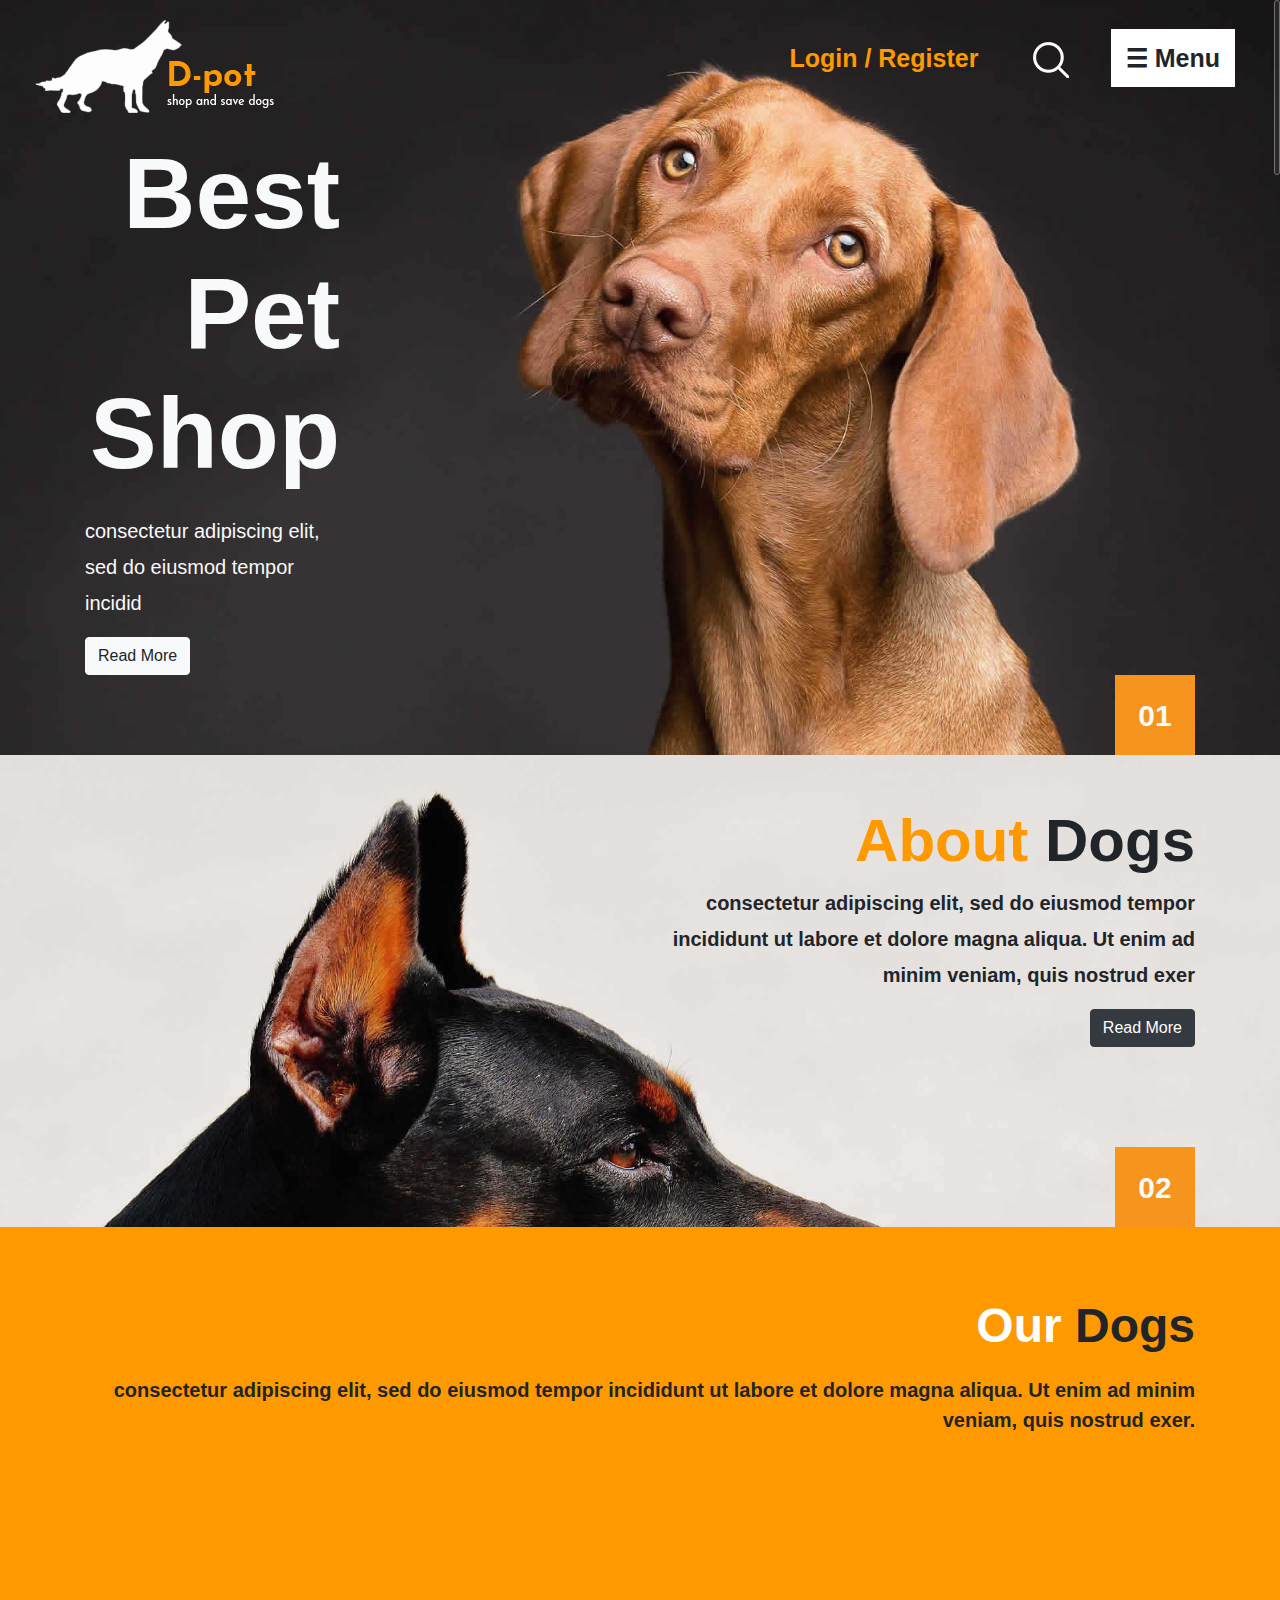
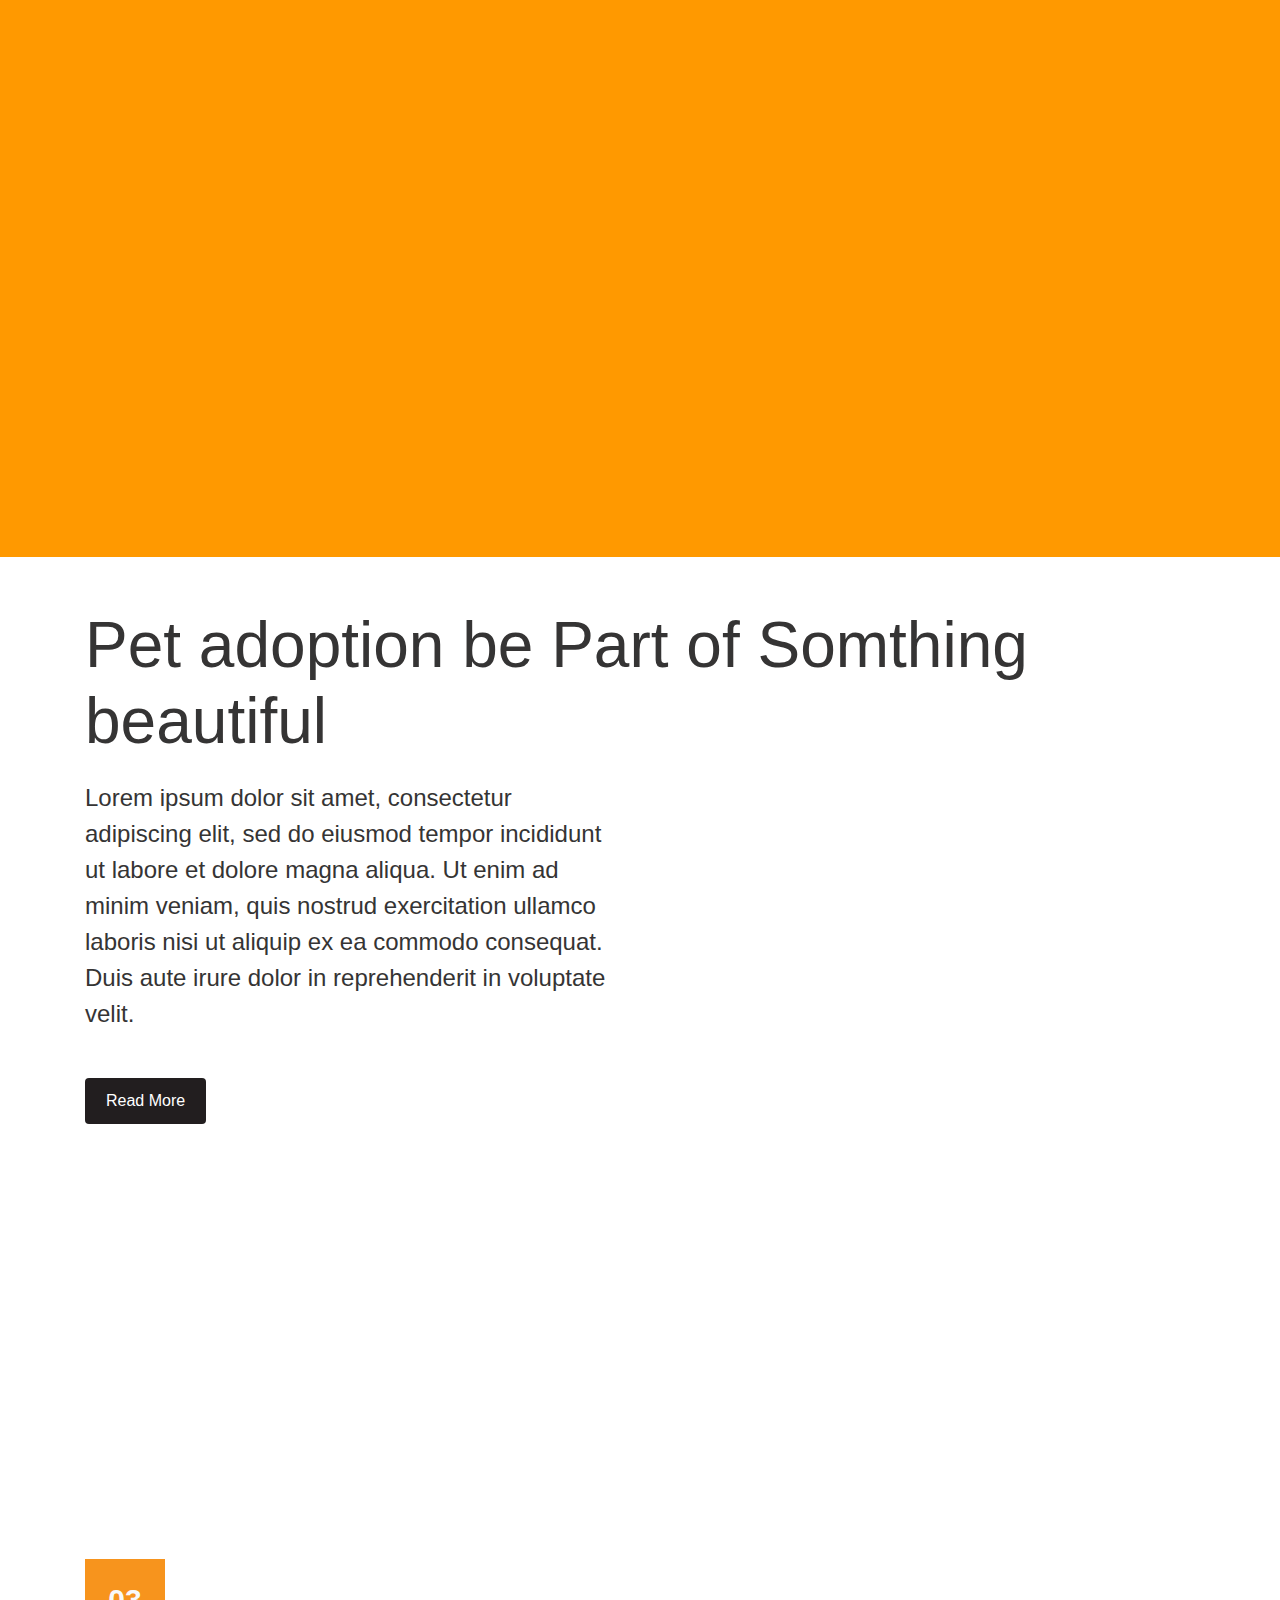
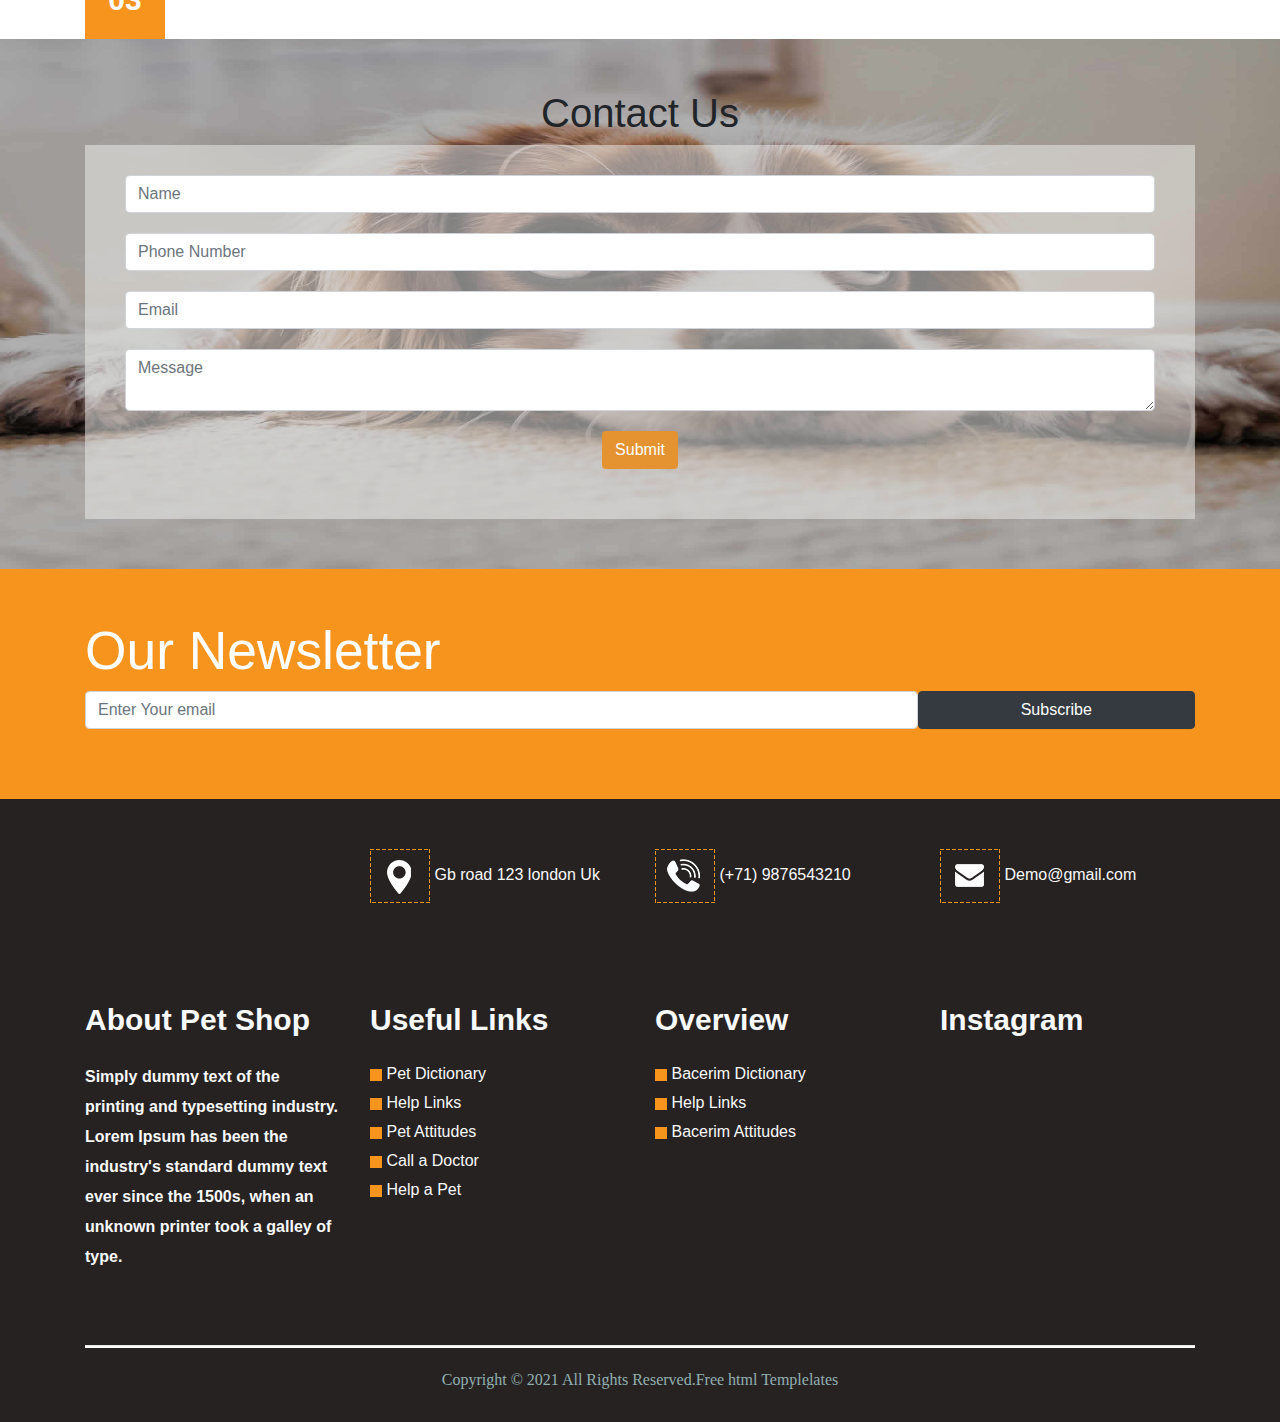
<file: index.html>
<!DOCTYPE html>
<html>
    <head>
        <meta charset="UTF-8">
        <meta http-equiv="X-UA-Compatible" content="IE=edge">
        <meta name="viewport" content="width=device-width, initial-scale=1.0">
   
        <link rel="stylesheet" href="css/bootstrap.min.css">
        <link rel="stylesheet" href="css/font-awesome.min.css">
        <link rel="stylesheet" href="css/animate.css">
        <link rel="stylesheet" href="css/master.css">
        
        <!--[if it IE 9]>
        <script src="../js/html5shiv.min.js"></script>
        <script src="../js/respond.min.js"></script>
        <![endif]-->
    </head>
    <body>

        <!-- start Header -->
        <section class="landing-page">
            <nav class="row">
                <a class="col-md-4"href="#">
                    <img class="wow bounceInLeft"src="images/logo.png" alt="">
                </a>
                <div class="col-md-8">
                    <div class="menu-text">
                        <ul class="list-unstyled" >
                            <li class="last">Login / Register</li>
                            <li class="last">
                                <a href="#"><img src="images/search-icon.png" alt=""></a>
                            </li>
                            <li class="active menu">
                             ☰ Menu
                            </li>
                        </ul>
                    </div>
                </div>
               
            </nav>
            <div class="container text-light">
                <div class="row">
                    <div class="col-md-3">
                        <h1 class="head wow fadeIn">Best Pet Shop</h1>
                        <p class="lead">consectetur adipiscing elit, sed do eiusmod tempor incidid</p>
                        <button class="btn btn-light">Read More</button>
                    </div>
                </div>
                <div class="bulit-right">
                    <span class="bulit-text-right">01</span>
                </div>
                
            </div>
        </section>
        <!-- end Header section -->
        
        <!-- start about dogs section  -->

        <section class="about-dogs">
            <div class="container">
                <div class="row">
                    <div class="col-md-6 offset-md-6 col-sm-12 wow bounceInRight">
                        <h2 class="h1"><span>About</span> Dogs</h2>
                        <p class="lead">
                            consectetur adipiscing elit, sed do eiusmod tempor incididunt ut labore et dolore magna aliqua. Ut enim ad minim veniam, quis nostrud exer
                        </p>
                        <button class="btn btn-dark">Read More</button>
                    </div>
                </div>
                <div class="bulit-right">
                    <span class="bulit-text-right text-light">02</span>
                </div>
            </div>
        </section>

        <!-- end about dogs section  -->

        <!-- start our dogs section  -->
        
        <section class="our-dogs">
            <div class="container">
                <h2 class="h1"><span>Our</span> Dogs</h2>
                <p class="lead">
                    consectetur adipiscing elit, sed do eiusmod tempor incididunt ut labore et dolore magna aliqua. Ut enim ad minim veniam, quis nostrud exer. 
                </p>
               <div class="row justify-content-around">
                <img src="images/gallery-img1.jpg" class="col-lg-4 col-md-6 col-sm-12 wow pulse"alt="" srcset="">
                <img src="images/gallery-img2.jpg" class="col-lg-4 col-md-6 col-sm-12 wow pulse"alt="" srcset="">
                <img src="images/gallery-img3.jpg" class="col-lg-4 col-md-6 col-sm-12 wow pulse"alt="" srcset="">
                <img src="images/gallery-img4.jpg" class="col-lg-4 col-md-6 col-sm-12 wow pulse"alt="" srcset="">
                <img src="images/gallery-img5.jpg" class="col-lg-4 col-md-6 col-sm-12 wow pulse"alt="" srcset="">
               </div>
        
            </div>
        </section>

        <!-- end our dogs section  -->

        <!-- start Pet Adoption section -->
        
        <section class="pet-adoption">
            <div class="container">
                <h2 class="h1">
                    Pet adoption be Part of Somthing beautiful
                </h2>
                <div class="row">
                    <div class="col-md-6 ">
                        <p>
                            Lorem ipsum dolor sit amet, consectetur adipiscing elit, sed do eiusmod tempor incididunt ut labore et dolore magna aliqua. Ut enim ad minim veniam, quis nostrud exercitation ullamco laboris nisi ut aliquip ex ea commodo consequat. Duis aute irure dolor in reprehenderit in voluptate velit.
                        </p>
                         <button type="button" class="btn">Read More</button>
                    </div>
                    <div class="col-md-6">
                        <img class="wow zoomIn" src="images/dog-img.png" alt="">
                    </div>
                </div>
                <div class="clearfix"></div>
                <div class="bulit-left">
                    <span class="bulit-text-right text-light">03</span>
                </div>
            </div>
        </section>
        
        <!-- End Pet Adoption section -->
        
        <!-- start contact us section -->

        <section class="contact-us text-center">
            <div class="container">
                <h2 class="h1">
                    Contact <span>Us</span>
                </h2>
                <form>
                    <input type="text" class="form-control" placeholder="Name" required>
                    <input type="text" class="form-control" placeholder="Phone Number" required>
                    <input type="email" class="form-control" placeholder="Email" required>
                    <textarea class="form-control" placeholder="Message" required></textarea>
                    <input type="submit" class="btn ">
                </form>
            </div>
        </section>

        <!-- end contact us section -->

        <!-- start our newsletter section -->
        
        <section class="our-newsletter">
            <div class="container">
                <h2 class="h1">Our Newsletter</h2>
                <div class="row" style="margin-left: 0; margin-right: 0;">
                    
                        <input type="text" class="form-control col-md-9 col-sm-12" placeholder="Enter Your email">
                        <input type="button" class="btn btn-dark col-md-3 col-sm-12" value="Subscribe">
                
                </div>
            </div>
        </section>

        <!-- end our newsletter section -->

        <!-- start footer -->
        
        <footer class="text-light" >
            <div class="container">
                <div class="row">
                    <div class="col-md-3 col-sm-6">
                        <img class="wow pulse"src="images/logo.png" alt="Logo">
                    </div>
                    <div class="col-md-3 col-sm-6">
                        <img src="images/map-icon.png" alt="">
                        <span>Gb road 123 london Uk</span>
                    </div>
                    <div class="col-md-3 col-sm-6">
                        <img src="images/call-icon.png" alt="">
                        <span>(+71) 9876543210</span>
                    </div>
                    <div class="col-md-3 col-sm-6">
                        <img src="images/email-icon.png" alt="">
                        <span>Demo@gmail.com</span>
                    </div>
                </div>
                <div class="row">
                    <div class="col-lg-3 col-md-6 col-sm-12">
                        <h2 class="h1">About Pet Shop</h2>
                        <p>
                            Simply dummy text of the printing and typesetting industry. Lorem Ipsum has been the industry's standard dummy text ever since the 1500s, when an unknown printer took a galley of type.
                        </p>
                    </div>
                    <div class="col-lg-3 col-md-6 col-sm-12 useful-links">
                        <h2 class="h1">Useful Links</h2>
                        <div> 
                            <img src="images/bulit-icon.png" alt="">
                            <span>Pet Dictionary</span>
                        </div>
                        <div> 
                            <img src="images/bulit-icon.png" alt="">
                            <span>Help Links</span>
                        </div>
                        <div> 
                            <img src="../images/bulit-icon.png" alt="">
                            <span>Pet Attitudes</span>
                        </div>
                        <div> 
                            <img src="images/bulit-icon.png" alt="">
                            <span>Call a Doctor</span>
                        </div>
                        <div> 
                            <img src="images/bulit-icon.png" alt="">
                            <span>Help a Pet</span>
                        </div>
                    </div>
                    <div class="col-lg-3 col-md-6 col-sm-12 overview">
                        <h2 class="h1">Overview</h2>
                        <div> 
                            <img src="images/bulit-icon.png" alt="">
                            <span>Bacerim Dictionary</span>
                        </div>
                        <div> 
                            <img src="images/bulit-icon.png" alt="">
                            <span>Help Links</span>
                        </div> <div> 
                            <img src="images/bulit-icon.png" alt="">
                            <span>Bacerim Attitudes</span>
                        </div>
                    </div>
                    <div class="col-lg-3 col-md-6 col-sm-12 instagram">
                        <h2 class="h1">Instagram</h2>
                        <div class="row justify-content-around">
                            <div>
                                <img class="wow pulse" src="images/footer-img1.png" alt="">
                            </div>
                            <div>
                                <img class="wow pulse"src="images/footer-img2.png" alt="">
                            </div>
                            <div>
                                <img class="wow pulse"src="images/footer-img3.png" alt="">
                            </div>
                            <div>
                                <img class="wow pulse"src="images/footer-img4.png" alt="">
                            </div>  
                        </div>
                    </div>
                </div>
     
                <div class="social-links text-center">
                    <a href="http://www.facebook.com" target="_blank">
                        <img class="wow pulse" src="images/fb-icon.png" alt="">
                    </a>
                    <a href="http://www.twitter.com" target="_blank">
                        <img class="wow pulse"src="images/twitter-icon.png" alt="">                   
                    </a>
                    <a href="http://www.google.com" target="_blank">
                        <img class="wow pulse"src="images/google-icon.png" alt="">                    
                    </a>
                    <a href="http://www.linkedin.com" target="_blank">
                        <img class="wow pulse"src="images/linkedin-icon.png" alt="">                   
                    </a>
                </div>
                <hr>
                <div class="copyrights text-center">
                    Copyright &copy; 2021 All Rights Reserved.<a href="#">Free html Templelates</a>
                </div>
            </div>
        </footer>

        <!-- end footer -->

        <!-- start overlay menu -->
        
        <div class="overlay-menu active">
            <ul class="list-unstyled">
                <li><a class="active" href="#">Home</a></li>
                <li><a href="html/about-us.html">About</a></li>
                <li><a href="html/gallary.html">Gallary</a></li>
                <li><a href="html/contact.html">Contact</a></li>
            </ul>
            <span class="btn-close">X</span>
        </div>

        <!-- end overlay menu -->

        <!-- start scroll button -->
        <div class="btn-scroll">
            <i class="fa fa-chevron-up fa-2x" aria-hidden="true"></i>
        </div>
        <!-- end scroll button -->
        <script src="js/jquery-3.4.1.min.js"></script>
        <script src="js/popper2.min.js"></script>
        <script src="js/jquery.nicescroll.min.js"></script>
        <script src="js/bootstrap.min.js"></script>
        <script src="js/wow.min.js"></script>
        <script src="js/master.js"></script>
    </body>
</html>
</file>
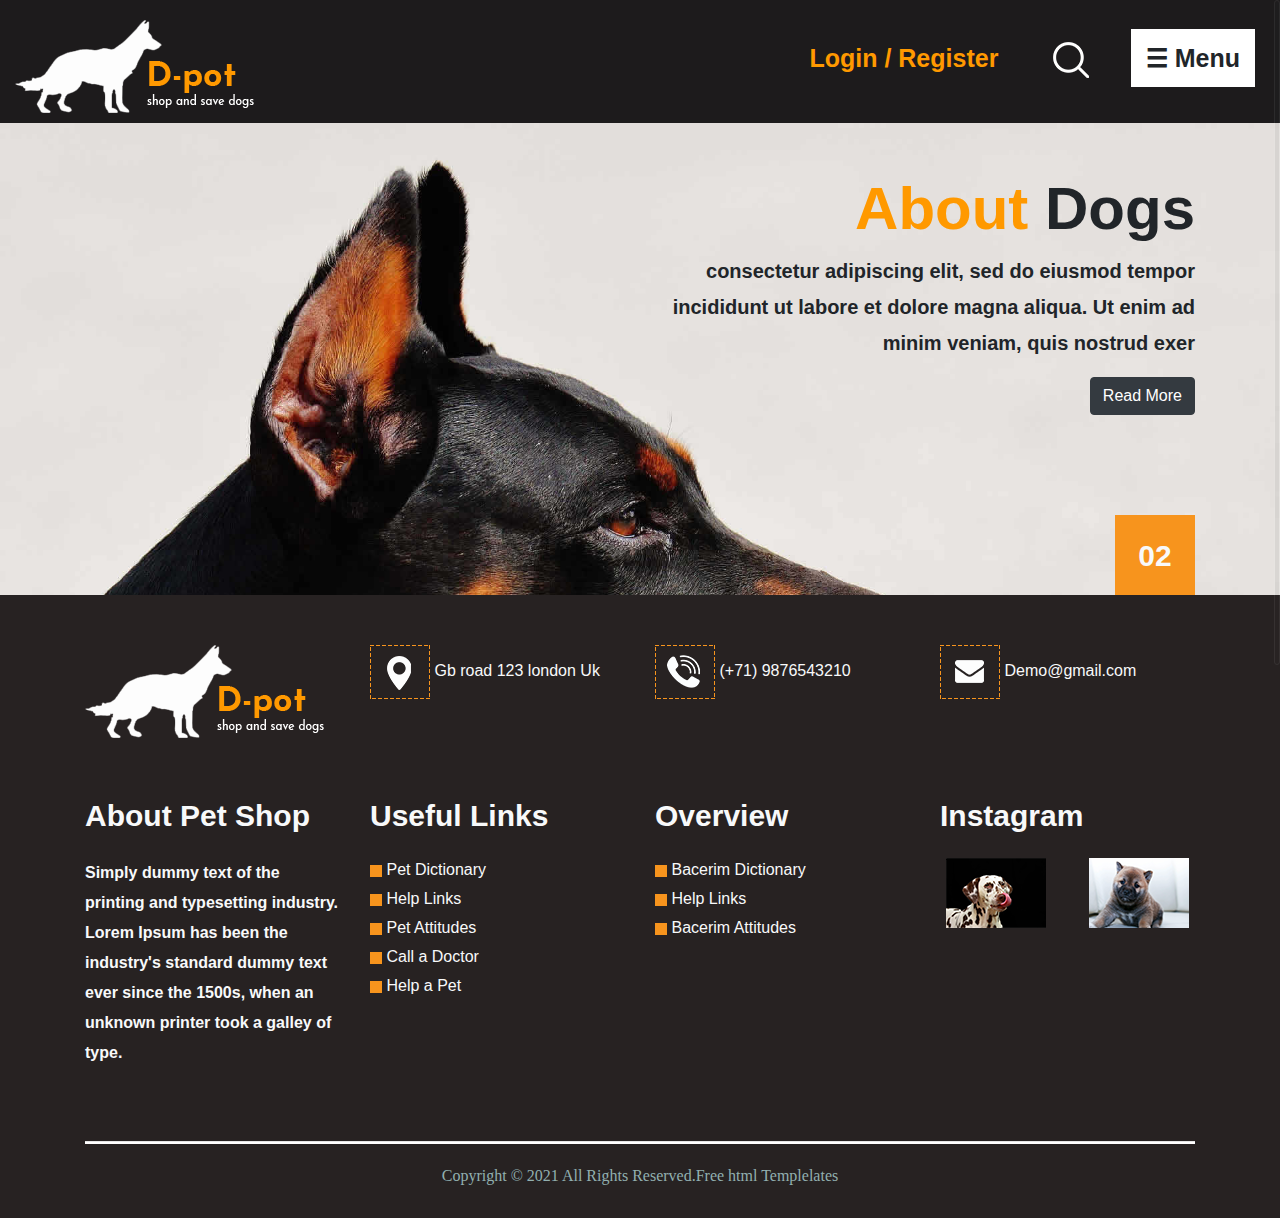
<file: html/about-us.html>
<!DOCTYPE html>
<html>
    <head>
        <meta charset="UTF-8">
        <meta http-equiv="X-UA-Compatible" content="IE=edge">
        <meta name="viewport" content="width=device-width, initial-scale=1.0">
   
        <link rel="stylesheet" href="../css/bootstrap.min.css">
        <link rel="stylesheet" href="../css/font-awesome.min.css">
        <link rel="stylesheet" href="../css/animate.css">
        <link rel="stylesheet" href="../css/master.css">
        <link rel="stylesheet" href="../css/pages.css">
        
        <!--[if it IE 9]>
        <script src="../js/html5shiv.min.js"></script>
        <script src="../js/respond.min.js"></script>
        <![endif]-->
    </head>
    <body>

        <!-- nav bar -->
        <nav class="row">
            <a class="col-md-4"href="#">
                <img class="wow bounceInLeft"src="../images/logo.png" alt="">
            </a>
            <div class="col-md-8">
                <div class="menu-text">
                    <ul class="list-unstyled" >
                        <li class="last">Login / Register</li>
                        <li class="last">
                            <a href="#"><img src="../images/search-icon.png" alt=""></a>
                        </li>
                        <li class="active menu">
                         ☰ Menu
                        </li>
                    </ul>
                </div>
            </div>
           
        </nav>
        
        <!-- end nav bar-->
        
        <!-- start about dogs section  -->

        <section class="about-dogs">
            <div class="container">
                <div class="row">
                    <div class="col-md-6 offset-md-6 col-sm-12 wow bounceInRight">
                        <h2 class="h1"><span>About</span> Dogs</h2>
                        <p class="lead">
                            consectetur adipiscing elit, sed do eiusmod tempor incididunt ut labore et dolore magna aliqua. Ut enim ad minim veniam, quis nostrud exer
                        </p>
                        <button class="btn btn-dark">Read More</button>
                    </div>
                </div>
                <div class="bulit-right">
                    <span class="bulit-text-right text-light">02</span>
                </div>
            </div>
        </section>

        <!-- end about dogs section  -->


        <!-- start footer -->
        <footer class="text-light" >
            <div class="container">
                <div class="row">
                    <div class="col-md-3 col-sm-6">
                        <img class="wow pulse"src="../images/logo.png" alt="Logo">
                    </div>
                    <div class="col-md-3 col-sm-6">
                        <img src="../images/map-icon.png" alt="">
                        <span>Gb road 123 london Uk</span>
                    </div>
                    <div class="col-md-3 col-sm-6">
                        <img src="../images/call-icon.png" alt="">
                        <span>(+71) 9876543210</span>
                    </div>
                    <div class="col-md-3 col-sm-6">
                        <img src="../images/email-icon.png" alt="">
                        <span>Demo@gmail.com</span>
                    </div>
                </div>
                <div class="row">
                    <div class="col-lg-3 col-md-6 col-sm-12">
                        <h2 class="h1">About Pet Shop</h2>
                        <p>
                            Simply dummy text of the printing and typesetting industry. Lorem Ipsum has been the industry's standard dummy text ever since the 1500s, when an unknown printer took a galley of type.
                        </p>
                    </div>
                    <div class="col-lg-3 col-md-6 col-sm-12 useful-links">
                        <h2 class="h1">Useful Links</h2>
                        <div> 
                            <img src="../images/bulit-icon.png" alt="">
                            <span>Pet Dictionary</span>
                        </div>
                        <div> 
                            <img src="../images/bulit-icon.png" alt="">
                            <span>Help Links</span>
                        </div>
                        <div> 
                            <img src="../images/bulit-icon.png" alt="">
                            <span>Pet Attitudes</span>
                        </div>
                        <div> 
                            <img src="../images/bulit-icon.png" alt="">
                            <span>Call a Doctor</span>
                        </div>
                        <div> 
                            <img src="../images/bulit-icon.png" alt="">
                            <span>Help a Pet</span>
                        </div>
                    </div>
                    <div class="col-lg-3 col-md-6 col-sm-12 overview">
                        <h2 class="h1">Overview</h2>
                        <div> 
                            <img src="../images/bulit-icon.png" alt="">
                            <span>Bacerim Dictionary</span>
                        </div>
                        <div> 
                            <img src="../images/bulit-icon.png" alt="">
                            <span>Help Links</span>
                        </div> <div> 
                            <img src="../images/bulit-icon.png" alt="">
                            <span>Bacerim Attitudes</span>
                        </div>
                    </div>
                    <div class="col-lg-3 col-md-6 col-sm-12 instagram">
                        <h2 class="h1">Instagram</h2>
                        <div class="row justify-content-around">
                            <div>
                                <img class="wow pulse" src="../images/footer-img1.png" alt="">
                            </div>
                            <div>
                                <img class="wow pulse"src="../images/footer-img2.png" alt="">
                            </div>
                            <div>
                                <img class="wow pulse"src="../images/footer-img3.png" alt="">
                            </div>
                            <div>
                                <img class="wow pulse"src="../images/footer-img4.png" alt="">
                            </div>  
                        </div>
                    </div>
                </div>
     
                <div class="social-links text-center">
                    <a href="http://www.facebook.com" target="_blank">
                        <img class="wow pulse" src="../images/fb-icon.png" alt="">
                    </a>
                    <a href="http://www.twitter.com" target="_blank">
                        <img class="wow pulse"src="../images/twitter-icon.png" alt="">                   
                    </a>
                    <a href="http://www.google.com" target="_blank">
                        <img class="wow pulse"src="../images/google-icon.png" alt="">                    
                    </a>
                    <a href="http://www.linkedin.com" target="_blank">
                        <img class="wow pulse"src="../images/linkedin-icon.png" alt="">                   
                    </a>
                </div>
                <hr>
                <div class="copyrights text-center">
                    Copyright &copy; 2021 All Rights Reserved.<a href="#">Free html Templelates</a>
                </div>
            </div>
        </footer>

        <!-- end footer -->

        <!-- start overlay menu -->
        
        <div class="overlay-menu active">
            <ul class="list-unstyled">
                <li><a  href="../index.html">Home</a></li>
                <li><a  class="active" href="#">About</a></li>
                <li><a href="gallary.html">Gallary</a></li>
                <li><a href="contact.html">Contact</a></li>
            </ul>
            <span class="btn-close">X</span>
        </div>

        <!-- end overlay menu -->
         <!-- start scroll button -->
         <div class="btn-scroll">
            <i class="fa fa-chevron-up fa-2x" aria-hidden="true"></i>
        </div>
        <!-- end scroll button -->
        <script src="../js/jquery-3.4.1.min.js"></script>
        <script src="../js/popper2.min.js"></script>
        <script src="../js/jquery.nicescroll.min.js"></script>
        <script src="../js/bootstrap.min.js"></script>
        <script src="../js/wow.min.js"></script>
        <script src="../js/master.js"></script>
    </body>
</html>
</file>
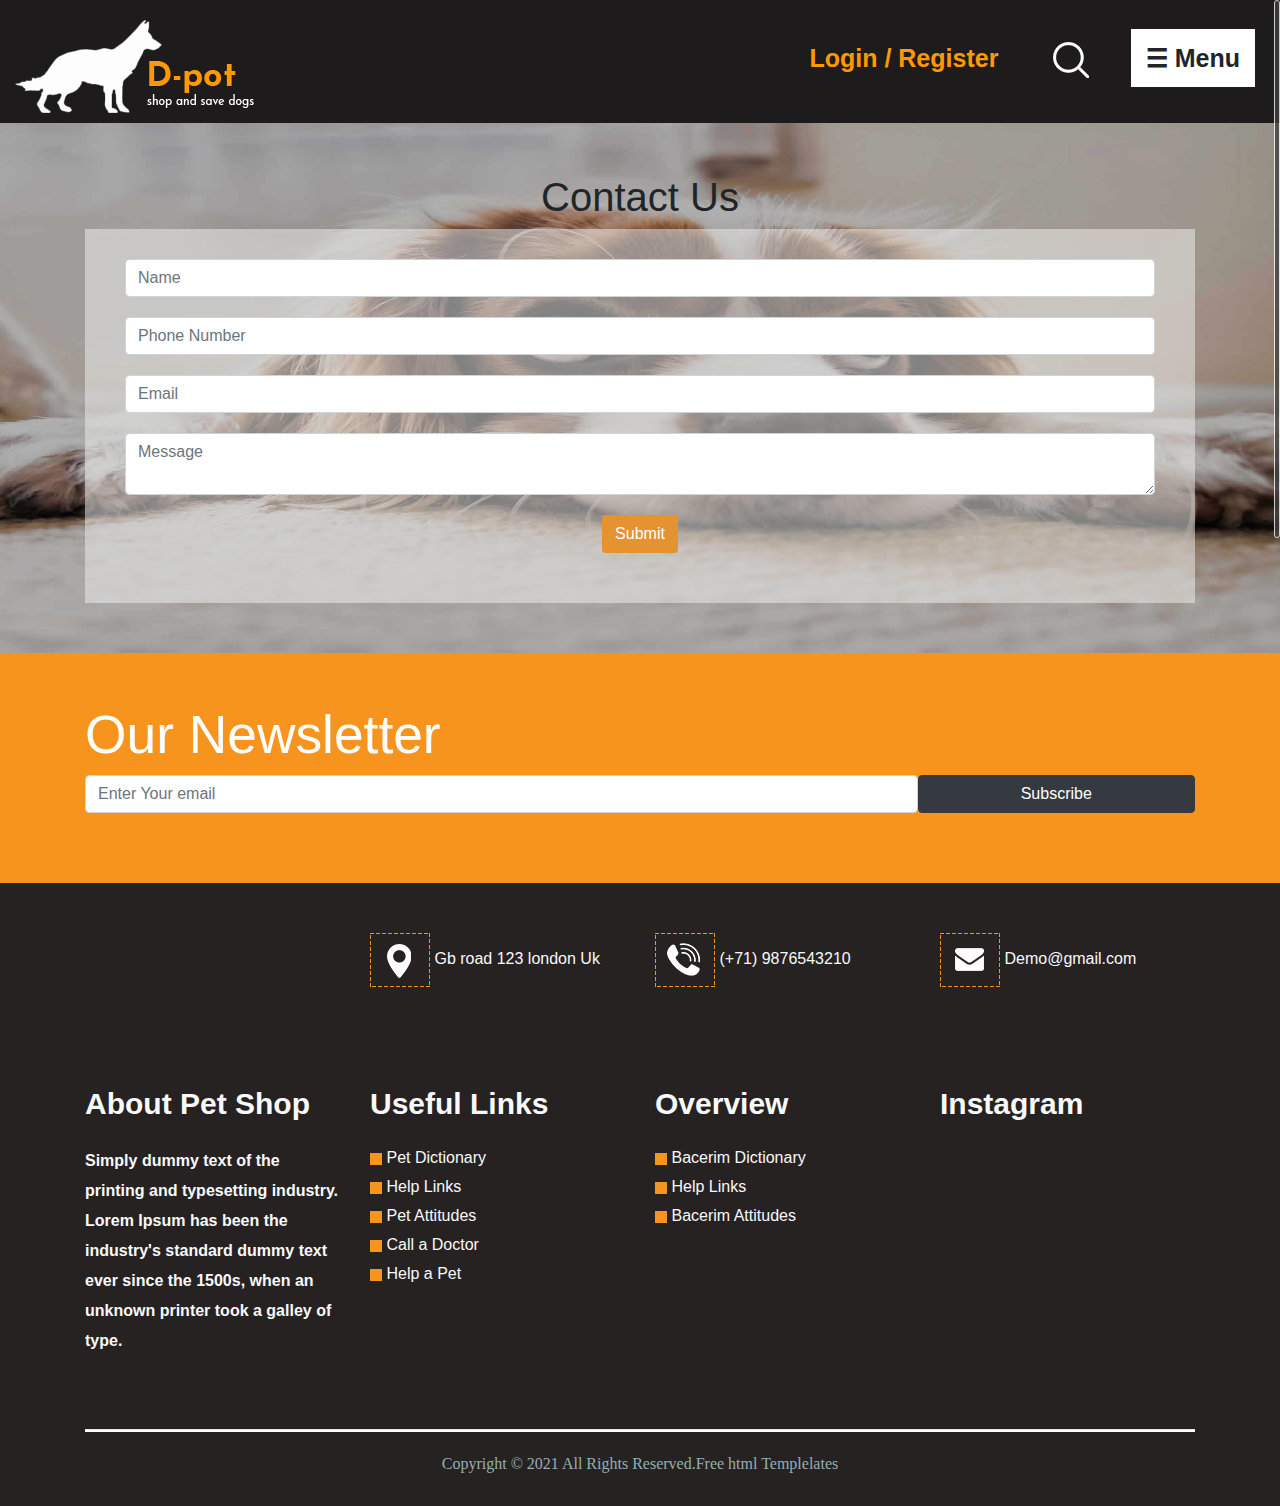
<file: html/contact.html>
<!DOCTYPE html>
<html>
    <head>
        <meta charset="UTF-8">
        <meta http-equiv="X-UA-Compatible" content="IE=edge">
        <meta name="viewport" content="width=device-width, initial-scale=1.0">
   
        <link rel="stylesheet" href="../css/bootstrap.min.css">
        <link rel="stylesheet" href="../css/font-awesome.min.css">
        <link rel="stylesheet" href="../css/animate.css">
        <link rel="stylesheet" href="../css/master.css">
        <link rel="stylesheet" href="../css/pages.css">
        
        <!--[if it IE 9]>
        <script src="../js/html5shiv.min.js"></script>
        <script src="../js/respond.min.js"></script>
        <![endif]-->
    </head>
    <body>

        <!-- start Navbar -->
        <nav class="row">
            <a class="col-md-4"href="#">
                <img class="wow bounceInLeft"src="../images/logo.png" alt="">
            </a>
            <div class="col-md-8">
                <div class="menu-text">
                    <ul class="list-unstyled" >
                        <li class="last">Login / Register</li>
                        <li class="last">
                            <a href="#"><img src="../images/search-icon.png" alt=""></a>
                        </li>
                        <li class="active menu">
                         ☰ Menu
                        </li>
                    </ul>
                </div>
            </div>
           
        </nav>
        <!-- End Navbar -->
        <!-- start contact us section -->

        <section class="contact-us text-center">
            <div class="container">
                <h2 class="h1">
                    Contact <span>Us</span>
                </h2>
                <form>
                    <input type="text" class="form-control" placeholder="Name" required>
                    <input type="text" class="form-control" placeholder="Phone Number" required>
                    <input type="email" class="form-control" placeholder="Email" required>
                    <textarea class="form-control" placeholder="Message" required></textarea>
                    <input type="submit" class="btn ">
                </form>
            </div>
        </section>

        <!-- end contact us section -->

        <!-- start our newsletter section -->
        
        <section class="our-newsletter">
            <div class="container">
                <h2 class="h1">Our Newsletter</h2>
                <div class="row" style="margin-left: 0; margin-right: 0;">
                    
                        <input type="text" class="form-control col-md-9 col-sm-12" placeholder="Enter Your email">
                        <input type="button" class="btn btn-dark col-md-3 col-sm-12" value="Subscribe">
                
                </div>
            </div>
        </section>

        <!-- end our newsletter section -->

        <!-- start footer -->
        
        <footer class="text-light" >
            <div class="container">
                <div class="row">
                    <div class="col-md-3 col-sm-6">
                        <img class="wow pulse"src="../images/logo.png" alt="Logo">
                    </div>
                    <div class="col-md-3 col-sm-6">
                        <img src="../images/map-icon.png" alt="">
                        <span>Gb road 123 london Uk</span>
                    </div>
                    <div class="col-md-3 col-sm-6">
                        <img src="../images/call-icon.png" alt="">
                        <span>(+71) 9876543210</span>
                    </div>
                    <div class="col-md-3 col-sm-6">
                        <img src="../images/email-icon.png" alt="">
                        <span>Demo@gmail.com</span>
                    </div>
                </div>
                <div class="row">
                    <div class="col-lg-3 col-md-6 col-sm-12">
                        <h2 class="h1">About Pet Shop</h2>
                        <p>
                            Simply dummy text of the printing and typesetting industry. Lorem Ipsum has been the industry's standard dummy text ever since the 1500s, when an unknown printer took a galley of type.
                        </p>
                    </div>
                    <div class="col-lg-3 col-md-6 col-sm-12 useful-links">
                        <h2 class="h1">Useful Links</h2>
                        <div> 
                            <img src="../images/bulit-icon.png" alt="">
                            <span>Pet Dictionary</span>
                        </div>
                        <div> 
                            <img src="../images/bulit-icon.png" alt="">
                            <span>Help Links</span>
                        </div>
                        <div> 
                            <img src="../images/bulit-icon.png" alt="">
                            <span>Pet Attitudes</span>
                        </div>
                        <div> 
                            <img src="../images/bulit-icon.png" alt="">
                            <span>Call a Doctor</span>
                        </div>
                        <div> 
                            <img src="../images/bulit-icon.png" alt="">
                            <span>Help a Pet</span>
                        </div>
                    </div>
                    <div class="col-lg-3 col-md-6 col-sm-12 overview">
                        <h2 class="h1">Overview</h2>
                        <div> 
                            <img src="../images/bulit-icon.png" alt="">
                            <span>Bacerim Dictionary</span>
                        </div>
                        <div> 
                            <img src="../images/bulit-icon.png" alt="">
                            <span>Help Links</span>
                        </div> <div> 
                            <img src="../images/bulit-icon.png" alt="">
                            <span>Bacerim Attitudes</span>
                        </div>
                    </div>
                    <div class="col-lg-3 col-md-6 col-sm-12 instagram">
                        <h2 class="h1">Instagram</h2>
                        <div class="row justify-content-around">
                            <div>
                                <img class="wow pulse" src="../images/footer-img1.png" alt="">
                            </div>
                            <div>
                                <img class="wow pulse"src="../images/footer-img2.png" alt="">
                            </div>
                            <div>
                                <img class="wow pulse"src="../images/footer-img3.png" alt="">
                            </div>
                            <div>
                                <img class="wow pulse"src="../images/footer-img4.png" alt="">
                            </div>  
                        </div>
                    </div>
                </div>
     
                <div class="social-links text-center">
                    <a href="http://www.facebook.com" target="_blank">
                        <img class="wow pulse" src="../images/fb-icon.png" alt="">
                    </a>
                    <a href="http://www.twitter.com" target="_blank">
                        <img class="wow pulse"src="../images/twitter-icon.png" alt="">                   
                    </a>
                    <a href="http://www.google.com" target="_blank">
                        <img class="wow pulse"src="../images/google-icon.png" alt="">                    
                    </a>
                    <a href="http://www.linkedin.com" target="_blank">
                        <img class="wow pulse"src="../images/linkedin-icon.png" alt="">                   
                    </a>
                </div>
                <hr>
                <div class="copyrights text-center">
                    Copyright &copy; 2021 All Rights Reserved.<a href="#">Free html Templelates</a>
                </div>
            </div>
        </footer>
        <!-- end footer -->

        <!-- start overlay menu -->
        
        <div class="overlay-menu active">
            <ul class="list-unstyled">
                <li><a href="../index.html">Home</a></li>
                <li><a href="about-us.html">About</a></li>
                <li><a href="gallary.html">Gallary</a></li>
                <li><a class="active" href="#">Contact</a></li>
            </ul>
            <span class="btn-close">X</span>
        </div>

        <!-- end overlay menu -->
        <!-- start scroll button -->
        <div class="btn-scroll">
            <i class="fa fa-chevron-up fa-2x" aria-hidden="true"></i>
        </div>
        <!-- end scroll button -->
   
        <script src="../js/jquery-3.4.1.min.js"></script>
        <script src="../js/popper2.min.js"></script>
        <script src="../js/jquery.nicescroll.min.js"></script>
        <script src="../js/bootstrap.min.js"></script>
        <script src="../js/wow.min.js"></script>
        <script src="../js/master.js"></script>
    </body>
</html>
</file>
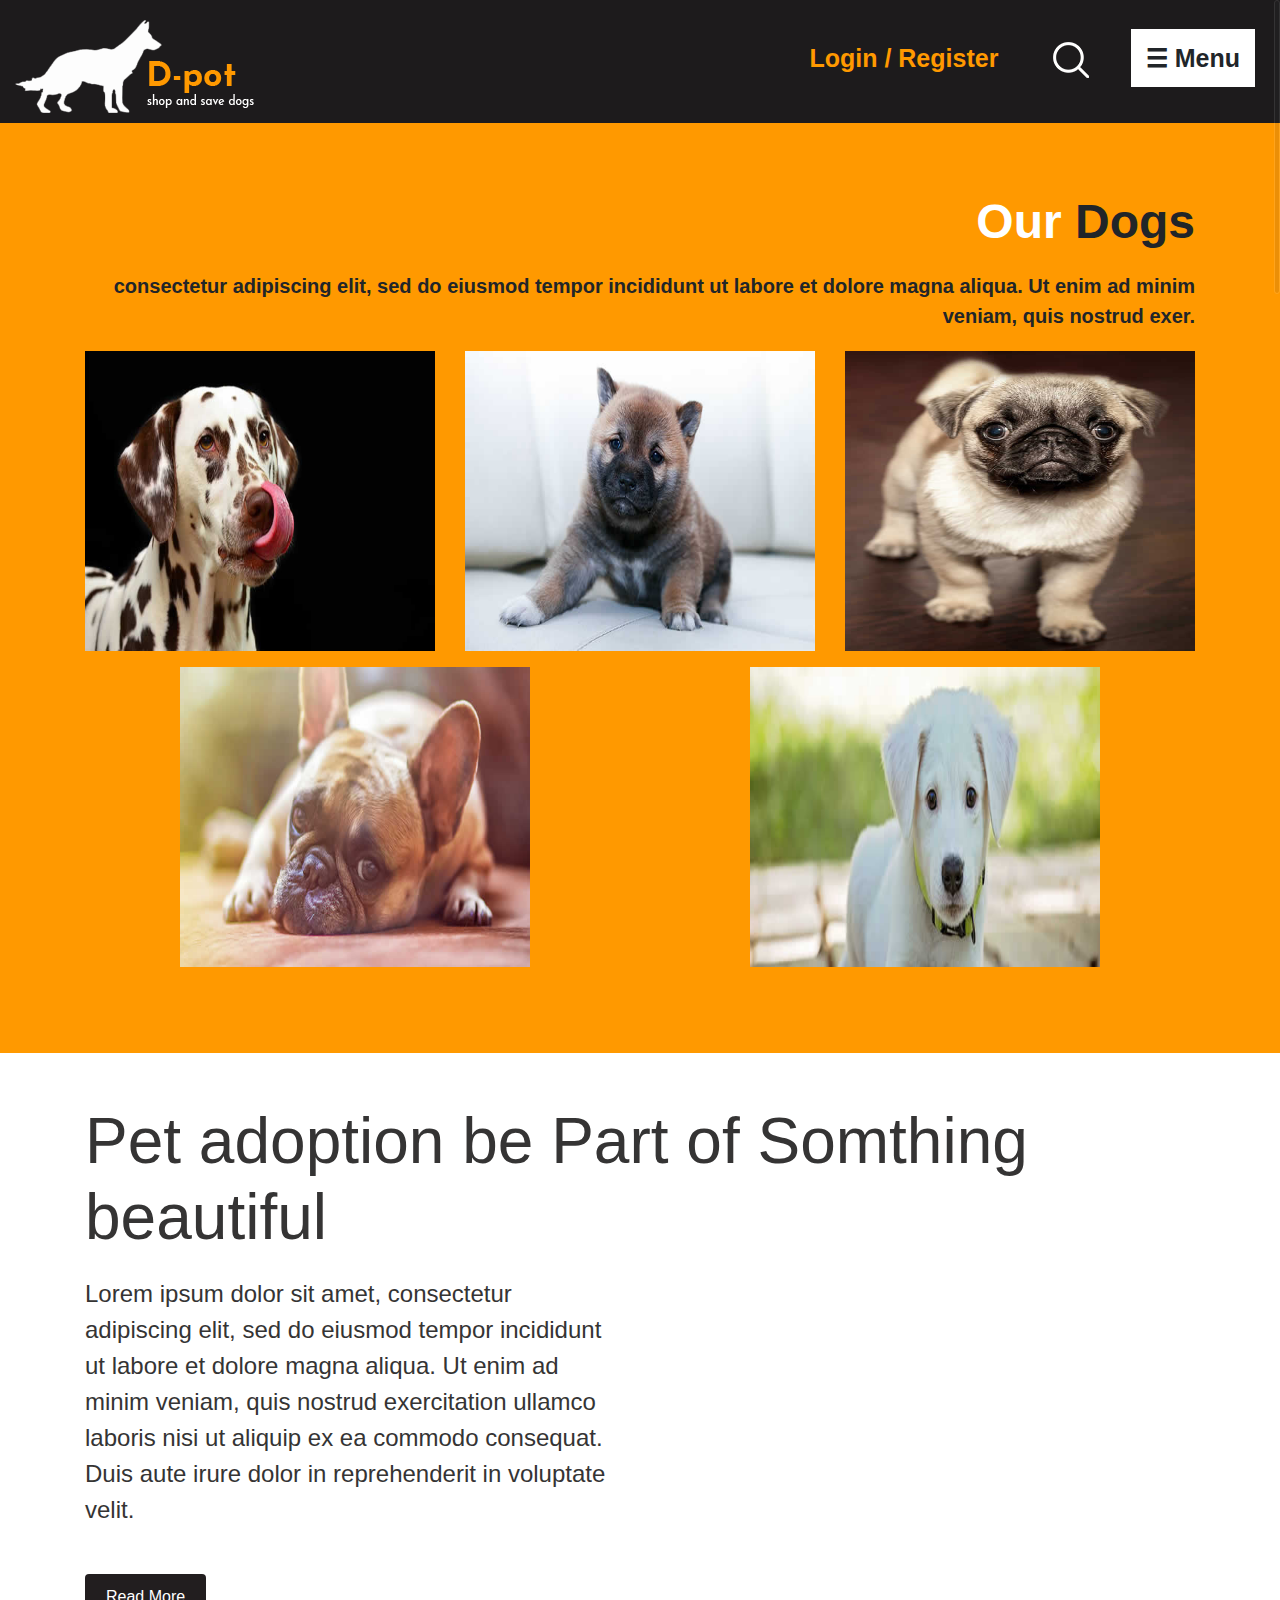
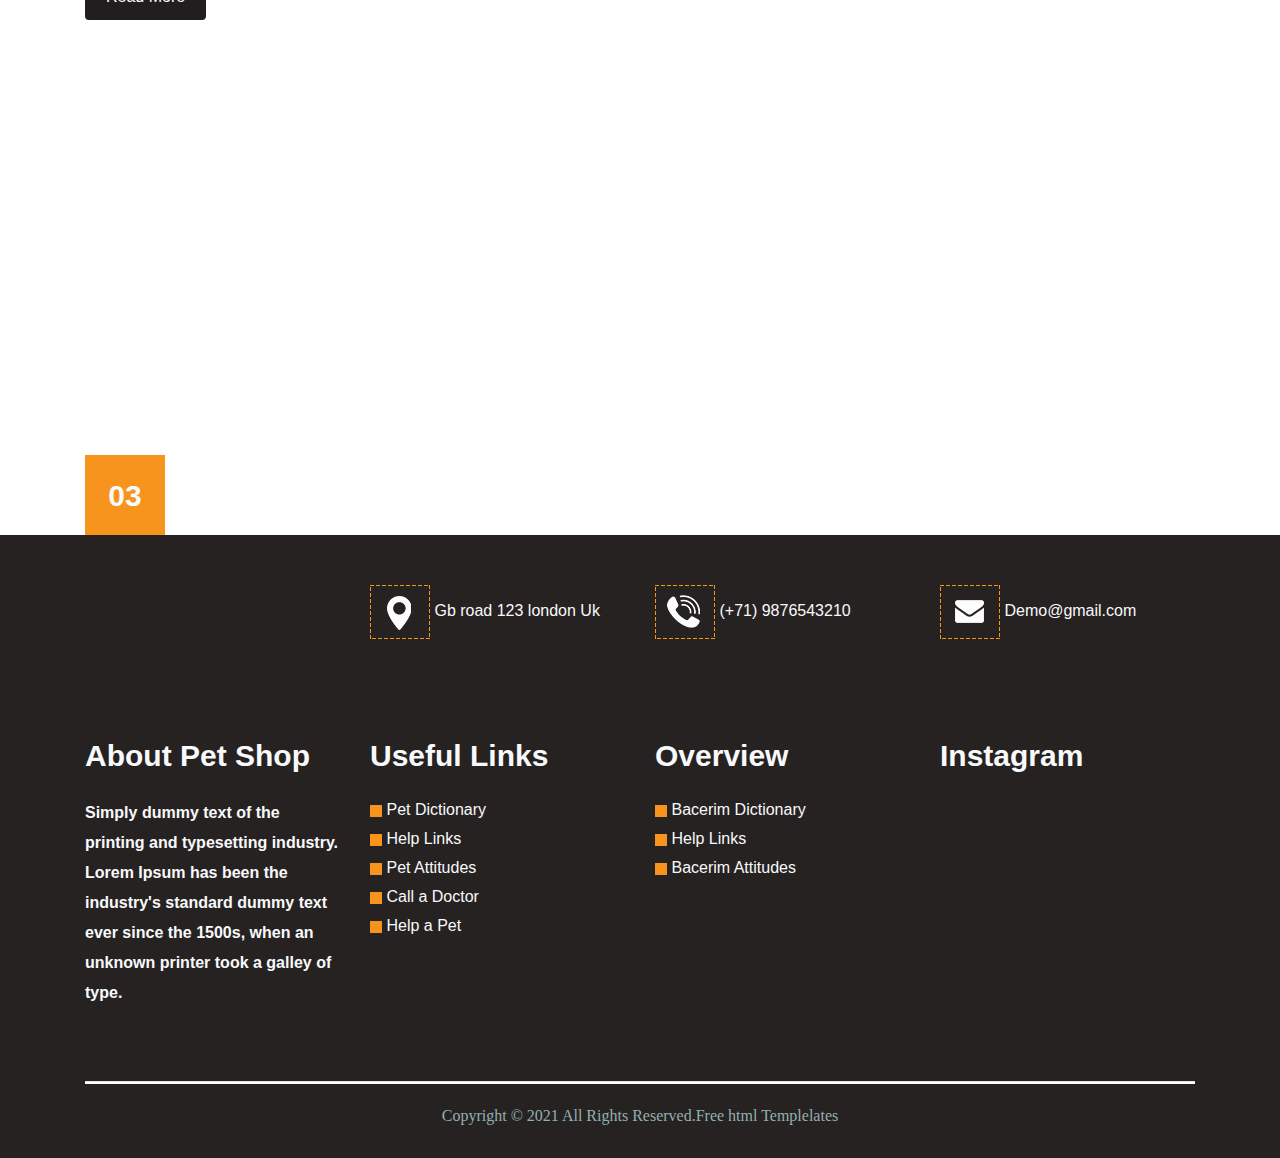
<file: html/gallary.html>
<!DOCTYPE html>
<html>
    <head>
        <meta charset="UTF-8">
        <meta http-equiv="X-UA-Compatible" content="IE=edge">
        <meta name="viewport" content="width=device-width, initial-scale=1.0">
   
        <link rel="stylesheet" href="../css/bootstrap.min.css">
        <link rel="stylesheet" href="../css/font-awesome.min.css">
        <link rel="stylesheet" href="../css/animate.css">
        <link rel="stylesheet" href="../css/master.css">
        <link rel="stylesheet" href="../css/pages.css">
        
        <!--[if it IE 9]>
        <script src="../js/html5shiv.min.js"></script>
        <script src="../js/respond.min.js"></script>
        <![endif]-->
    </head>
    <body>

        <!-- start Navbar -->
     
        <nav class="row">
            <a class="col-md-4"href="#">
                <img class="wow bounceInLeft"src="../images/logo.png" alt="">
            </a>
            <div class="col-md-8">
                <div class="menu-text">
                    <ul class="list-unstyled" >
                        <li class="last">Login / Register</li>
                        <li class="last">
                            <a href="#"><img src="../images/search-icon.png" alt=""></a>
                        </li>
                        <li class="active menu">
                         ☰ Menu
                        </li>
                    </ul>
                </div>
            </div>
           
        </nav>
        <!--End Navbar-->
    

        <!-- start our dogs section  -->
        
        <section class="our-dogs">
            <div class="container">
                <h2 class="h1"><span>Our</span> Dogs</h2>
                <p class="lead">
                    consectetur adipiscing elit, sed do eiusmod tempor incididunt ut labore et dolore magna aliqua. Ut enim ad minim veniam, quis nostrud exer. 
                </p>
               <div class="row justify-content-around">
                <img src="../images/gallery-img1.jpg" class="col-lg-4 col-md-6 col-sm-12 wow pulse"alt="" srcset="">
                <img src="../images/gallery-img2.jpg" class="col-lg-4 col-md-6 col-sm-12 wow pulse"alt="" srcset="">
                <img src="../images/gallery-img3.jpg" class="col-lg-4 col-md-6 col-sm-12 wow pulse"alt="" srcset="">
                <img src="../images/gallery-img4.jpg" class="col-lg-4 col-md-6 col-sm-12 wow pulse"alt="" srcset="">
                <img src="../images/gallery-img5.jpg" class="col-lg-4 col-md-6 col-sm-12 wow pulse"alt="" srcset="">
               </div>
        
            </div>
        </section>

        <!-- end our dogs section  -->

        <!-- start Pet Adoption section -->
        
        <section class="pet-adoption">
            <div class="container">
                <h2 class="h1">
                    Pet adoption be Part of Somthing beautiful
                </h2>
                <div class="row">
                    <div class="col-md-6 ">
                        <p>
                            Lorem ipsum dolor sit amet, consectetur adipiscing elit, sed do eiusmod tempor incididunt ut labore et dolore magna aliqua. Ut enim ad minim veniam, quis nostrud exercitation ullamco laboris nisi ut aliquip ex ea commodo consequat. Duis aute irure dolor in reprehenderit in voluptate velit.
                        </p>
                         <button type="button" class="btn">Read More</button>
                    </div>
                    <div class="col-md-6">
                        <img  class="wow zoomIn"  src="../images/dog-img.png" alt="">
                    </div>
                </div>
                <div class="clearfix"></div>
                <div class="bulit-left">
                    <span class="bulit-text-right text-light">03</span>
                </div>
            </div>
        </section>
        
        <!-- End Pet Adoption section -->
        
        


        <!-- start footer -->
        <footer class="text-light" >
            <div class="container">
                <div class="row">
                    <div class="col-md-3 col-sm-6">
                        <img class="wow pulse"src="../images/logo.png" alt="Logo">
                    </div>
                    <div class="col-md-3 col-sm-6">
                        <img src="../images/map-icon.png" alt="">
                        <span>Gb road 123 london Uk</span>
                    </div>
                    <div class="col-md-3 col-sm-6">
                        <img src="../images/call-icon.png" alt="">
                        <span>(+71) 9876543210</span>
                    </div>
                    <div class="col-md-3 col-sm-6">
                        <img src="../images/email-icon.png" alt="">
                        <span>Demo@gmail.com</span>
                    </div>
                </div>
                <div class="row">
                    <div class="col-lg-3 col-md-6 col-sm-12">
                        <h2 class="h1">About Pet Shop</h2>
                        <p>
                            Simply dummy text of the printing and typesetting industry. Lorem Ipsum has been the industry's standard dummy text ever since the 1500s, when an unknown printer took a galley of type.
                        </p>
                    </div>
                    <div class="col-lg-3 col-md-6 col-sm-12 useful-links">
                        <h2 class="h1">Useful Links</h2>
                        <div> 
                            <img src="../images/bulit-icon.png" alt="">
                            <span>Pet Dictionary</span>
                        </div>
                        <div> 
                            <img src="../images/bulit-icon.png" alt="">
                            <span>Help Links</span>
                        </div>
                        <div> 
                            <img src="../images/bulit-icon.png" alt="">
                            <span>Pet Attitudes</span>
                        </div>
                        <div> 
                            <img src="../images/bulit-icon.png" alt="">
                            <span>Call a Doctor</span>
                        </div>
                        <div> 
                            <img src="../images/bulit-icon.png" alt="">
                            <span>Help a Pet</span>
                        </div>
                    </div>
                    <div class="col-lg-3 col-md-6 col-sm-12 overview">
                        <h2 class="h1">Overview</h2>
                        <div> 
                            <img src="../images/bulit-icon.png" alt="">
                            <span>Bacerim Dictionary</span>
                        </div>
                        <div> 
                            <img src="../images/bulit-icon.png" alt="">
                            <span>Help Links</span>
                        </div> <div> 
                            <img src="../images/bulit-icon.png" alt="">
                            <span>Bacerim Attitudes</span>
                        </div>
                    </div>
                    <div class="col-lg-3 col-md-6 col-sm-12 instagram">
                        <h2 class="h1">Instagram</h2>
                        <div class="row justify-content-around">
                            <div>
                                <img class="wow pulse" src="../images/footer-img1.png" alt="">
                            </div>
                            <div>
                                <img class="wow pulse"src="../images/footer-img2.png" alt="">
                            </div>
                            <div>
                                <img class="wow pulse"src="../images/footer-img3.png" alt="">
                            </div>
                            <div>
                                <img class="wow pulse"src="../images/footer-img4.png" alt="">
                            </div>  
                        </div>
                    </div>
                </div>
     
                <div class="social-links text-center">
                    <a href="http://www.facebook.com" target="_blank">
                        <img class="wow pulse" src="../images/fb-icon.png" alt="">
                    </a>
                    <a href="http://www.twitter.com" target="_blank">
                        <img class="wow pulse"src="../images/twitter-icon.png" alt="">                   
                    </a>
                    <a href="http://www.google.com" target="_blank">
                        <img class="wow pulse"src="../images/google-icon.png" alt="">                    
                    </a>
                    <a href="http://www.linkedin.com" target="_blank">
                        <img class="wow pulse"src="../images/linkedin-icon.png" alt="">                   
                    </a>
                </div>
                <hr>
                <div class="copyrights text-center">
                    Copyright &copy; 2021 All Rights Reserved.<a href="#">Free html Templelates</a>
                </div>
            </div>
        </footer>

        <!-- end footer -->

        <!-- start overlay menu -->
        
        <div class="overlay-menu active">
            <ul class="list-unstyled">
                <li><a  href="../index.html">Home</a></li>
                <li><a href="about-us.html">About</a></li>
                <li><a class="active" href="#">Gallary</a></li>
                <li><a href="contact.html">Contact</a></li>
            </ul>
            <span class="btn-close">X</span>
        </div>

        <!-- end overlay menu -->
         <!-- start scroll button -->
         <div class="btn-scroll">
            <i class="fa fa-chevron-up fa-2x" aria-hidden="true"></i>
        </div>
        <!-- end scroll button -->
        <script src="../js/jquery-3.4.1.min.js"></script>
        <script src="../js/popper2.min.js"></script>
        <script src="../js/jquery.nicescroll.min.js"></script>
        <script src="../js/bootstrap.min.js"></script>
        <script src="../js/wow.min.js"></script>
        <script src="../js/master.js"></script>
    </body>
</html>
</file>
<file: css/master.css>
/* start landing pages section  */
body{min-height: 1000px;}
.landing-page{
    padding: 20px 20px 0;
    background-image: url(../images/landing-page-back.jpg);
    background-repeat: no-repeat;
    background-size: cover;
    overflow: hidden;
    

}
nav { margin-left: 0 !important; margin-right: 0 !important; }
nav .menu-text{ float: right; margin-top: 20px;}
@media (max-width:575px){
    nav .menu-text{
        float: none;
        margin-top: 30px
    }
}
nav .menu-text li{
    margin: 10px;
    padding: 15px;
    display: inline;
    font-size: 25px;
    font-weight: 700;
    text-align: center;
}
nav .menu-text  .last {color:#ff9900;}
@media (max-width:575px){
   nav .menu-text  .last{
        display: none;
    }
}
nav .menu-text .menu { cursor: pointer;}
nav .menu-text .active { background-color: #fff ;}
.landing-page .head {
    font-size: 100px;
    font-weight: 600;
    text-align: right;
    margin-top: 20px;
    margin-bottom: 20px;
}
@media (max-width:575px){
    .landing-page .head {
        font-size: 50px;
        text-align: left;
    }
}
.landing-page .lead {font-weight: 500; line-height: 1.8;}

/* end landing pages section  */


/* Start About Dogs Section*/

.about-dogs{
    padding-top:50px ;
    /* min-height: 100vh; */
    background-image: url(../images/about-img.jpg);
    /* background-repeat: no-repeat; */
    background-size: cover;
    text-align: right;
    overflow: hidden;
}

.about-dogs .h1 { font-size: 60px; font-weight: bold; }

@media (max-width:575px){
    .about-dogs .h1 {font-size: 40px;}
}
.about-dogs .h1 span { color:#ff9900;}
.about-dogs .lead { font-weight: 700;  line-height: 1.8;}

@media (max-width:575px){
    .about-dogs .lead {color: rgb(6, 128, 128);}
}
.about-dogs .bulit-right { margin-top: 100px  ; }

/* End About Dogs Section*/

/* start our dogs section */

.our-dogs{
    padding-top: 70px;
    padding-bottom: 70px;
    background-color: #ff9900;
}
.our-dogs h2 {font-size: 3em;}
.our-dogs h2,.our-dogs p { text-align: right; font-weight: 700; margin-bottom: 20px;}
.our-dogs h2 span { color:#fff}
.our-dogs img{ margin-bottom: 1rem; height: 300px;}

/* end our dogs section */

/* Start pet adoption section */

.pet-adoption{
    padding-top:50px ;
    overflow: hidden;
    /* position: relative; */
}
.pet-adoption .h1{
    font-size: 400%;
    margin-bottom: 20px;

}
@media (max-width:575px) {
    .pet-adoption .h1 { font-size: 40px;}
}
.pet-adoption .row div{
    margin-bottom: 30px;
}
.pet-adoption .h1,.pet-adoption p { color: #353434;}
.pet-adoption p,.pet-adoption .h1 ,.pet-adoption button { font-weight: 500;} 
.pet-adoption p{
    font-size: 150%;
}
.pet-adoption button{
    margin-bottom: 30px;
    margin-top: 30px;
    background-color: #221E1F;
    color: #fff;
    padding: 10px 20px;
}
/* End pet adoption section */

/* Start Contact us section */

.contact-us{
    background-image: url(../images/email-img.jpg);
    background-size: 100% 100%;

}
.contact-us ,.our-newsletter, footer{
    padding-top:50px ;
    padding-bottom:50px ;
}
.contact-us form{
    background-color: #edeceb88;
    padding: 30px 40px;
}
.contact-us form input,
.contact-us form textarea{
    margin-bottom: 20px;
}
.contact-us form input::-webkit-input-placeholder,
.contact-us form textarea::-webkit-input-placeholder{
    -webkit-transition: all 0.5s;
    -moz-transition: all 0.5s;
    -o-transition: all 0.5s;
    transition: all 0.5s;
}
.contact-us form input:focus::-webkit-input-placeholder,
.contact-us form textarea:focus::-webkit-input-placeholder{
    opacity: 0;
}
.contact-us form .btn{
    background-color: #E59231;
    color: white;
}
/* End Contact us section */

/* start our news letter section */

.our-newsletter{
    background-color: #F7941D;
}
.our-newsletter .h1{
    color: white;
    font-size: 40pt;
    font-weight: normal;
}
.our-newsletter input { margin-bottom: 20px;}
/* end our news letter section */
/* start footer section */

footer{
    padding-bottom: 30px;
    background-color: #272222;   
}
footer .row:nth-child(1){
    margin-bottom: 2.5rem;
}
footer .row:nth-child(1) div:not(:nth-child(4)){ margin-bottom: 20px;}

footer .h1{
    font-size: 30px;
    font-weight: bold;
    margin-bottom: 1.5rem;
}

footer .row:nth-child(2) P { 
    font-size: 12pt;
    font-weight: 600;
    line-height: 30px;

} 

footer .useful-links div ,
footer .overview div { margin-bottom: 5px; }
footer .instagram div{margin-bottom: 30px;}

footer .social-links a:not(:nth-child(4)) {margin-right: 30px;}

footer .social-links img{ 

    filter: alpha(opacity=70);
    opacity: 0.7;
    transition:all .5s ease-in-out;

}
footer .social-links img:hover{
    opacity: 1;
}

footer .copyrights { 
    color: #92B0B0;
    font-family: 'Times New Roman', Times, serif;
}
footer .copyrights a{ color:#92B0B0 ; 
    transition: all 0.5s ease-in-out;
    -webkit-transition: all 0.5s ease-in-out;
    -moz-transition: all 0.5s ease-in-out;
    -o-transition: all 0.5s ease-in-out;
}
footer .copyrights a:hover ,
footer .copyrights a:active ,
footer .copyrights a:focus {color:#fff ; text-decoration: none; text-shadow: #0f0 0px 0px 3px;}
footer hr { 
    height:2px;
    background-color: #fff; 
    margin-bottom: 20px;
    margin-top: 20px;
}
/* end footer section */

/* start overlay menu */
 .overlay-menu{ 
     position: fixed;
     top:0;
     left: 0;
     width: 0%;
     height: 100%;
     z-index: 1999;
     background-color: rgba(0, 0, 0, 0.9);
     display: none;
 }
 .overlay-menu.active{display: block;}
 .overlay-menu ul{
     position: absolute;
     top: 50%;
     left: 50%;
     display: none;
     -o-transform:translate(-50%,-50%) ;
     -webkit-transform:translate(-50%,-50%) ;
     -moz-transform:translate(-50%,-50%) ;
     transform:translate(-50%,-50%) ;
    
 }
 .overlay-menu ul li a {
    color: #fff;
    font-size: 2rem;
    text-decoration: none;
    -webkit-transition: color 0.5s ease-in-out;
    -o-transition: color 0.5s ease-in-out;
    -moz-transition: color 0.5s ease-in-out;
    transition: color 0.5s ease-in-out;
}
.overlay-menu ul li a:hover,
.overlay-menu ul li a.active { color: #FF9900;;}
 .overlay-menu .btn-close{
     position: absolute;
     top: 50px;
     right: 50px;
     font-size: 30px;
     font-weight: bold;
     color: #fff;
     cursor: pointer;
     -webkit-transition: color 0.5s ease-in-out;
     -o-transition: color 0.5s ease-in-out;
     -moz-transition: color 0.5s ease-in-out;
     transition: color 0.5s ease-in-out;
 }
 .overlay-menu .btn-close:hover { color: #FF9900;}


/* end overlay menu */

/* start scroll button */
.btn-scroll{
    display: none;
    position: fixed ;
    bottom: 30px;
    right: 30px;
    padding: 15px;
    border-radius: 50%;
    background-color: #92B0B0;
    cursor: pointer;
    z-index: 100;
}
/* end scroll button */

/* start my framework */

.bulit-right{
    width: 80px; 
    height: 80px;
    font-size: 30px;
    float: right;
    position:relative; 
    background-image: url(../images/bulit-icon.png);
    background-repeat: no-repeat;
    background-size: cover;
    /* right: 0;
    bottom: 0; */
    
}
.bulit-text-right{position: absolute; left: 50%; top:50%;transform: translate(-50%, -50%); font-weight: 700; }
.bulit-left{
    width: 80px; 
    height: 80px;
    font-size: 30px;
    float: left;
    position:relative; 
    background-image: url(../images/bulit-icon.png);
    background-repeat: no-repeat;
    background-size: cover;
    /* right: 0;
    bottom: 0; */
    
}   
.my-img-responsive{
    display: block;
    width: 100%;
    max-width: 100%;
    height: auto;
}
.clearfix{
    clear: both;
}
/* end my framework */
</file>
<file: css/pages.css>
nav { 
    background-color: #1D1B1C;
    padding-top: 20px ;
    padding-bottom: 10px; 
}
</file>
